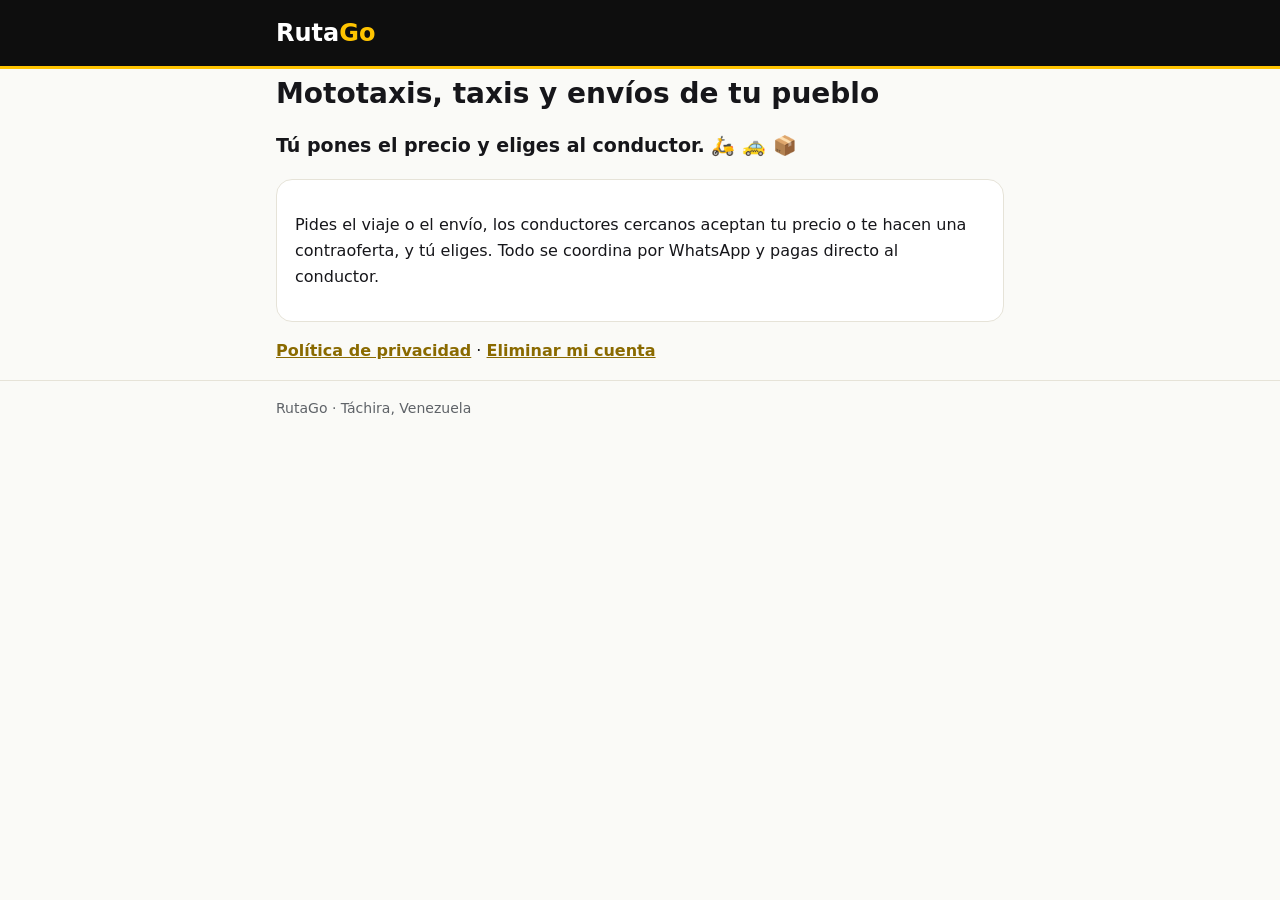
<file: index.html>
<!doctype html>
<html lang="es">
<head>
<meta charset="utf-8">
<meta name="viewport" content="width=device-width, initial-scale=1">
<title>RutaGo</title>
<meta name="description" content="Mototaxis, taxis y envíos de tu pueblo. Tú pones el precio.">
<link rel="stylesheet" href="estilo.css">
</head>
<body>
<header><div class="wrap"><a class="logo" href="./">Ruta<span>Go</span></a></div></header>
<main class="wrap hero">
<h1>Mototaxis, taxis y envíos de tu pueblo</h1>
<p class="lead">Tú pones el precio y eliges al conductor. 🛵 🚕 📦</p>
<div class="card">
<p>Pides el viaje o el envío, los conductores cercanos aceptan tu precio o te hacen una contraoferta, y tú eliges. Todo se coordina por WhatsApp y pagas directo al conductor.</p>
</div>
<p><a href="privacidad.html">Política de privacidad</a> · <a href="eliminar-cuenta.html">Eliminar mi cuenta</a></p>
</main>
<footer><div class="wrap">RutaGo · Táchira, Venezuela</div></footer>
</body>
</html>
</file>
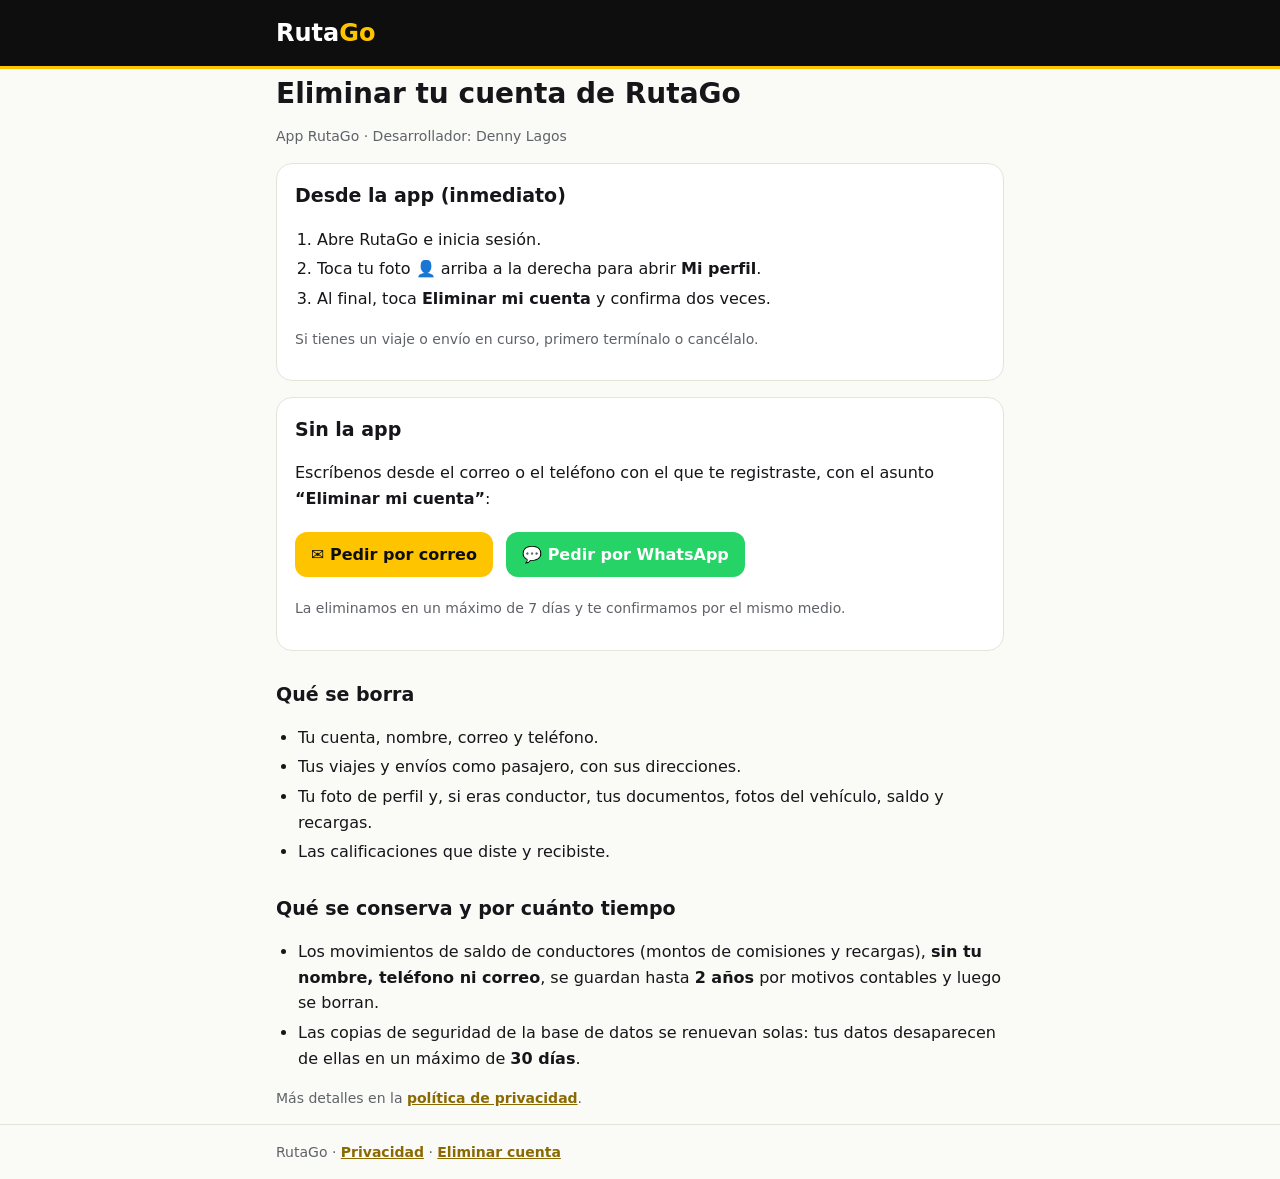
<file: eliminar-cuenta.html>
<!doctype html>
<html lang="es">
<head>
<meta charset="utf-8">
<meta name="viewport" content="width=device-width, initial-scale=1">
<title>Eliminar cuenta · RutaGo</title>
<meta name="description" content="Cómo eliminar tu cuenta de RutaGo y tus datos.">
<link rel="stylesheet" href="estilo.css">
</head>
<body>
<header><div class="wrap"><a class="logo" href="./">Ruta<span>Go</span></a></div></header>
<main class="wrap">
<h1>Eliminar tu cuenta de RutaGo</h1>
<p class="muted">App RutaGo · Desarrollador: Denny Lagos</p>

<div class="card">
<h2>Desde la app (inmediato)</h2>
<ol>
<li>Abre RutaGo e inicia sesión.</li>
<li>Toca tu foto 👤 arriba a la derecha para abrir <b>Mi perfil</b>.</li>
<li>Al final, toca <b>Eliminar mi cuenta</b> y confirma dos veces.</li>
</ol>
<p class="muted">Si tienes un viaje o envío en curso, primero termínalo o cancélalo.</p>
</div>

<div class="card">
<h2>Sin la app</h2>
<p>Escríbenos desde el correo o el teléfono con el que te registraste, con el asunto <b>“Eliminar mi cuenta”</b>:</p>
<p><a class="btn" href="mailto:dennylagos@gmail.com?subject=Eliminar%20mi%20cuenta%20de%20RutaGo">✉️ Pedir por correo</a>
<a class="btn wa" href="https://wa.me/584247714625?text=Hola%2C%20quiero%20eliminar%20mi%20cuenta%20de%20RutaGo">💬 Pedir por WhatsApp</a></p>
<p class="muted">La eliminamos en un máximo de 7 días y te confirmamos por el mismo medio.</p>
</div>

<h2>Qué se borra</h2>
<ul>
<li>Tu cuenta, nombre, correo y teléfono.</li>
<li>Tus viajes y envíos como pasajero, con sus direcciones.</li>
<li>Tu foto de perfil y, si eras conductor, tus documentos, fotos del vehículo, saldo y recargas.</li>
<li>Las calificaciones que diste y recibiste.</li>
</ul>
<h2>Qué se conserva y por cuánto tiempo</h2>
<ul>
<li>Los movimientos de saldo de conductores (montos de comisiones y recargas), <b>sin tu nombre, teléfono ni correo</b>, se guardan hasta <b>2 años</b> por motivos contables y luego se borran.</li>
<li>Las copias de seguridad de la base de datos se renuevan solas: tus datos desaparecen de ellas en un máximo de <b>30 días</b>.</li>
</ul>
<p class="muted">Más detalles en la <a href="privacidad.html">política de privacidad</a>.</p>
</main>
<footer><div class="wrap">RutaGo · <a href="privacidad.html">Privacidad</a> · <a href="eliminar-cuenta.html">Eliminar cuenta</a></div></footer>
</body>
</html>
</file>
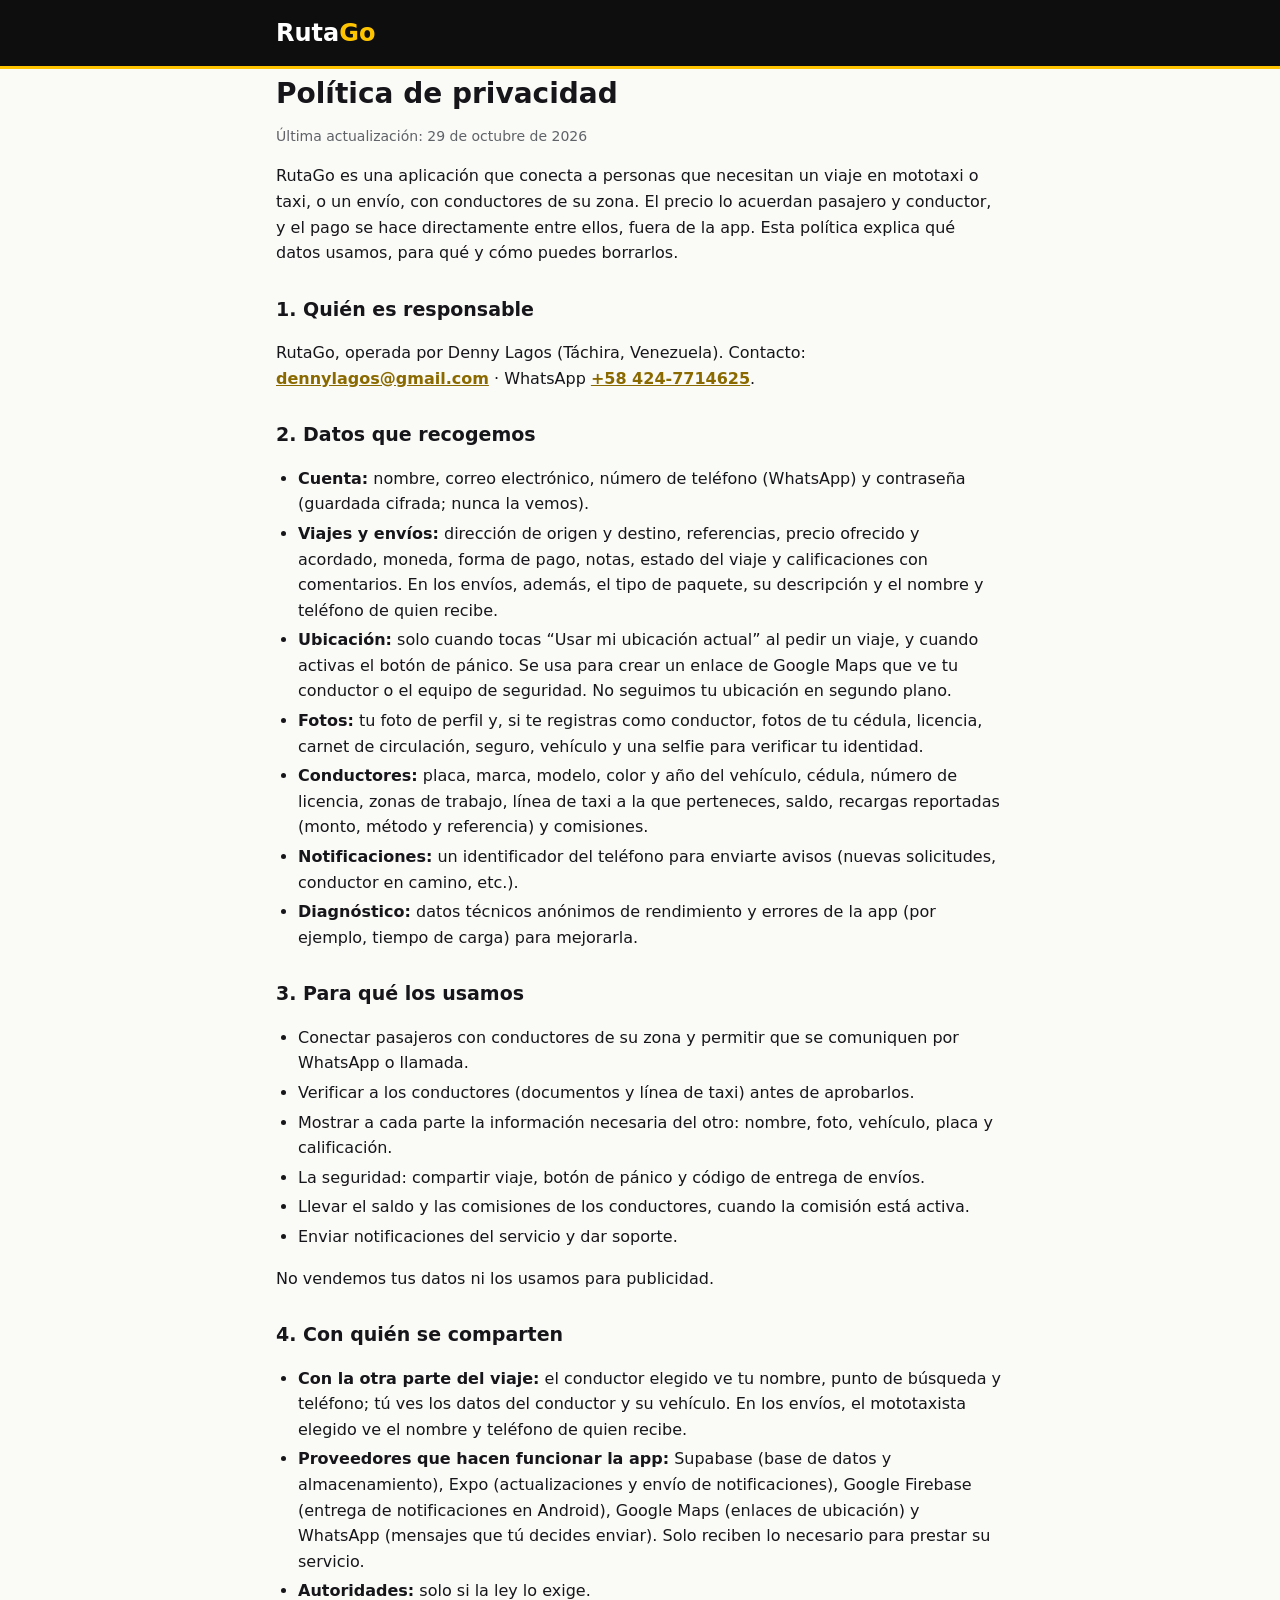
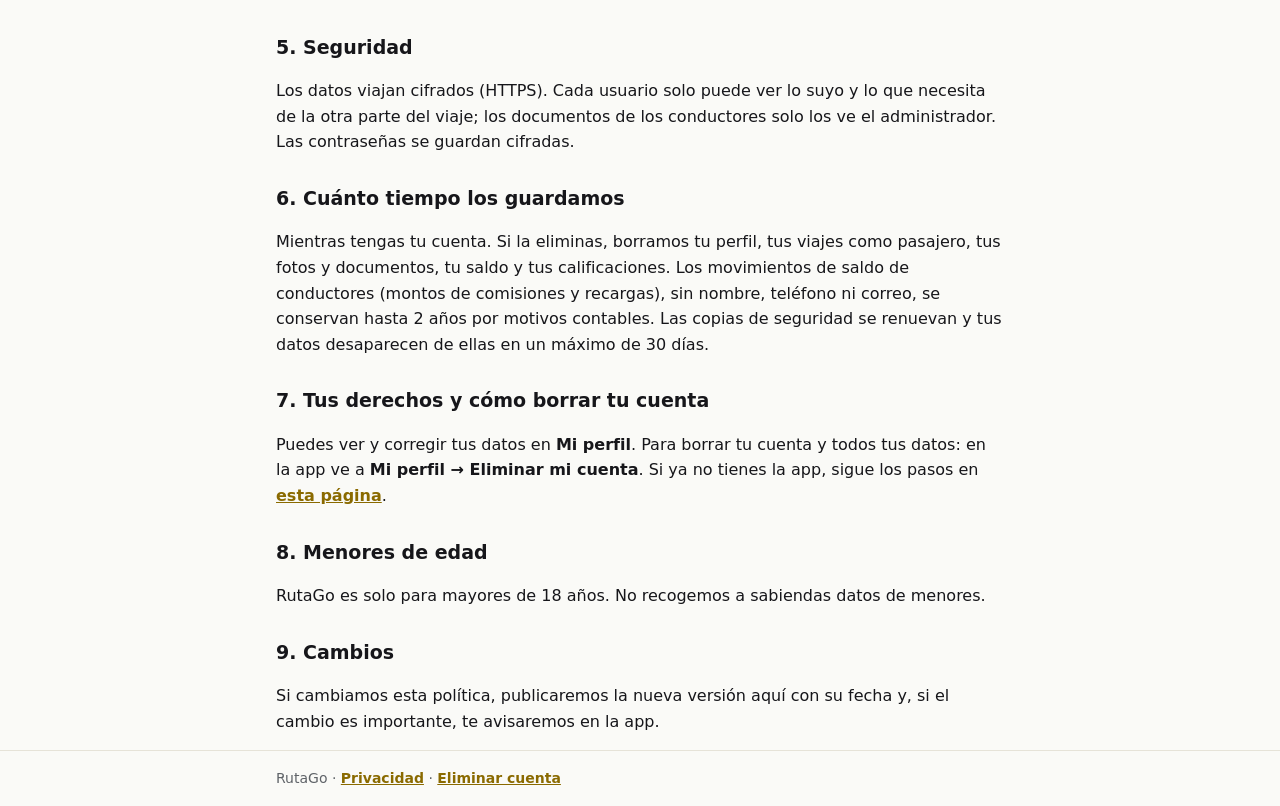
<file: privacidad.html>
<!doctype html>
<html lang="es">
<head>
<meta charset="utf-8">
<meta name="viewport" content="width=device-width, initial-scale=1">
<title>Política de privacidad · RutaGo</title>
<meta name="description" content="Cómo RutaGo usa y protege tus datos.">
<link rel="stylesheet" href="estilo.css">
</head>
<body>
<header><div class="wrap"><a class="logo" href="./">Ruta<span>Go</span></a></div></header>
<main class="wrap">
<h1>Política de privacidad</h1>
<p class="muted">Última actualización: 29 de octubre de 2026</p>

<p>RutaGo es una aplicación que conecta a personas que necesitan un viaje en mototaxi o taxi, o un envío, con conductores de su zona. El precio lo acuerdan pasajero y conductor, y el pago se hace directamente entre ellos, fuera de la app. Esta política explica qué datos usamos, para qué y cómo puedes borrarlos.</p>

<h2>1. Quién es responsable</h2>
<p>RutaGo, operada por Denny Lagos (Táchira, Venezuela). Contacto: <a href="mailto:dennylagos@gmail.com">dennylagos@gmail.com</a> · WhatsApp <a href="https://wa.me/584247714625">+58 424-7714625</a>.</p>

<h2>2. Datos que recogemos</h2>
<ul>
<li><b>Cuenta:</b> nombre, correo electrónico, número de teléfono (WhatsApp) y contraseña (guardada cifrada; nunca la vemos).</li>
<li><b>Viajes y envíos:</b> dirección de origen y destino, referencias, precio ofrecido y acordado, moneda, forma de pago, notas, estado del viaje y calificaciones con comentarios. En los envíos, además, el tipo de paquete, su descripción y el nombre y teléfono de quien recibe.</li>
<li><b>Ubicación:</b> solo cuando tocas “Usar mi ubicación actual” al pedir un viaje, y cuando activas el botón de pánico. Se usa para crear un enlace de Google Maps que ve tu conductor o el equipo de seguridad. No seguimos tu ubicación en segundo plano.</li>
<li><b>Fotos:</b> tu foto de perfil y, si te registras como conductor, fotos de tu cédula, licencia, carnet de circulación, seguro, vehículo y una selfie para verificar tu identidad.</li>
<li><b>Conductores:</b> placa, marca, modelo, color y año del vehículo, cédula, número de licencia, zonas de trabajo, línea de taxi a la que perteneces, saldo, recargas reportadas (monto, método y referencia) y comisiones.</li>
<li><b>Notificaciones:</b> un identificador del teléfono para enviarte avisos (nuevas solicitudes, conductor en camino, etc.).</li>
<li><b>Diagnóstico:</b> datos técnicos anónimos de rendimiento y errores de la app (por ejemplo, tiempo de carga) para mejorarla.</li>
</ul>

<h2>3. Para qué los usamos</h2>
<ul>
<li>Conectar pasajeros con conductores de su zona y permitir que se comuniquen por WhatsApp o llamada.</li>
<li>Verificar a los conductores (documentos y línea de taxi) antes de aprobarlos.</li>
<li>Mostrar a cada parte la información necesaria del otro: nombre, foto, vehículo, placa y calificación.</li>
<li>La seguridad: compartir viaje, botón de pánico y código de entrega de envíos.</li>
<li>Llevar el saldo y las comisiones de los conductores, cuando la comisión está activa.</li>
<li>Enviar notificaciones del servicio y dar soporte.</li>
</ul>
<p>No vendemos tus datos ni los usamos para publicidad.</p>

<h2>4. Con quién se comparten</h2>
<ul>
<li><b>Con la otra parte del viaje:</b> el conductor elegido ve tu nombre, punto de búsqueda y teléfono; tú ves los datos del conductor y su vehículo. En los envíos, el mototaxista elegido ve el nombre y teléfono de quien recibe.</li>
<li><b>Proveedores que hacen funcionar la app:</b> Supabase (base de datos y almacenamiento), Expo (actualizaciones y envío de notificaciones), Google Firebase (entrega de notificaciones en Android), Google Maps (enlaces de ubicación) y WhatsApp (mensajes que tú decides enviar). Solo reciben lo necesario para prestar su servicio.</li>
<li><b>Autoridades:</b> solo si la ley lo exige.</li>
</ul>

<h2>5. Seguridad</h2>
<p>Los datos viajan cifrados (HTTPS). Cada usuario solo puede ver lo suyo y lo que necesita de la otra parte del viaje; los documentos de los conductores solo los ve el administrador. Las contraseñas se guardan cifradas.</p>

<h2>6. Cuánto tiempo los guardamos</h2>
<p>Mientras tengas tu cuenta. Si la eliminas, borramos tu perfil, tus viajes como pasajero, tus fotos y documentos, tu saldo y tus calificaciones. Los movimientos de saldo de conductores (montos de comisiones y recargas), sin nombre, teléfono ni correo, se conservan hasta 2 años por motivos contables. Las copias de seguridad se renuevan y tus datos desaparecen de ellas en un máximo de 30 días.</p>

<h2>7. Tus derechos y cómo borrar tu cuenta</h2>
<p>Puedes ver y corregir tus datos en <b>Mi perfil</b>. Para borrar tu cuenta y todos tus datos: en la app ve a <b>Mi perfil → Eliminar mi cuenta</b>. Si ya no tienes la app, sigue los pasos en <a href="eliminar-cuenta.html">esta página</a>.</p>

<h2>8. Menores de edad</h2>
<p>RutaGo es solo para mayores de 18 años. No recogemos a sabiendas datos de menores.</p>

<h2>9. Cambios</h2>
<p>Si cambiamos esta política, publicaremos la nueva versión aquí con su fecha y, si el cambio es importante, te avisaremos en la app.</p>
</main>
<footer><div class="wrap">RutaGo · <a href="privacidad.html">Privacidad</a> · <a href="eliminar-cuenta.html">Eliminar cuenta</a></div></footer>
</body>
</html>
</file>
<file: estilo.css>
:root {
  --bg: #fafaf7;
  --card: #ffffff;
  --text: #16161a;
  --muted: #5f6368;
  --border: #e6e3d8;
  --brand: #ffc400;
  --brand-dark: #8a6a00;
}
@media (prefers-color-scheme: dark) {
  :root {
    --bg: #0e0e0e;
    --card: #1a1a1c;
    --text: #f2f2f2;
    --muted: #a1a1a6;
    --border: #2c2c30;
    --brand-dark: #ffc400;
  }
}
* { box-sizing: border-box; }
body { margin: 0; background: var(--bg); color: var(--text); font: 16px/1.6 system-ui, -apple-system, "Segoe UI", Roboto, sans-serif; }
.wrap { max-width: 760px; margin: 0 auto; padding: 0 16px; }
header { background: #0e0e0e; border-bottom: 3px solid var(--brand); }
header .wrap { padding: 14px 16px; }
.logo { color: #fff; font-weight: 900; font-size: 24px; text-decoration: none; }
.logo span { color: var(--brand); }
main { padding: 24px 16px 40px; }
h1 { font-size: 28px; line-height: 1.2; margin: 8px 0 12px; }
h2 { font-size: 19px; margin: 28px 0 8px; }
.card h2 { margin-top: 0; }
a { color: var(--brand-dark); font-weight: 700; }
.muted { color: var(--muted); font-size: 14px; }
.lead { font-size: 19px; font-weight: 700; }
.card { background: var(--card); border: 1px solid var(--border); border-radius: 16px; padding: 16px 18px; margin: 16px 0; }
.btn { display: inline-block; background: var(--brand); color: #0e0e0e; text-decoration: none; padding: 10px 16px; border-radius: 12px; margin: 4px 8px 4px 0; }
.btn.wa { background: #25d366; color: #fff; }
ul, ol { padding-left: 22px; }
li { margin: 4px 0; }
footer { border-top: 1px solid var(--border); color: var(--muted); font-size: 14px; }
footer .wrap { padding: 16px; }
</file>
